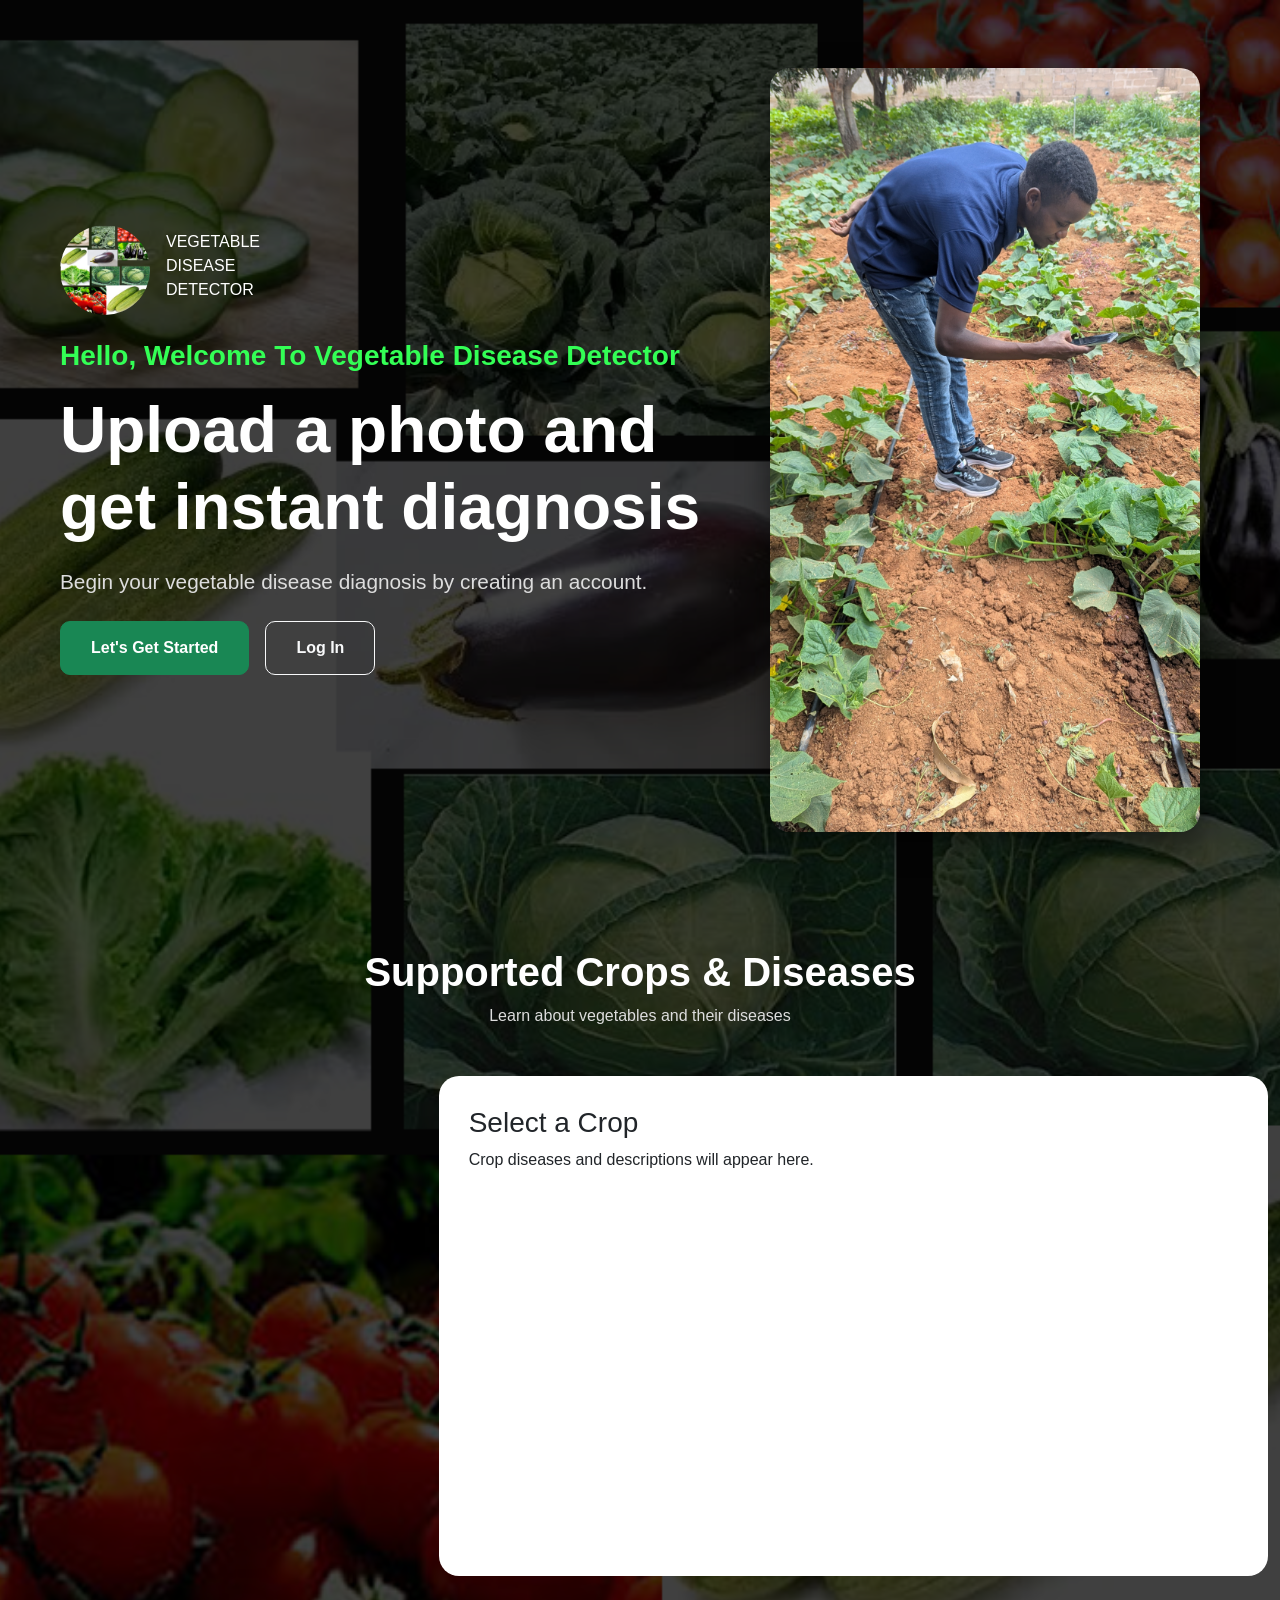
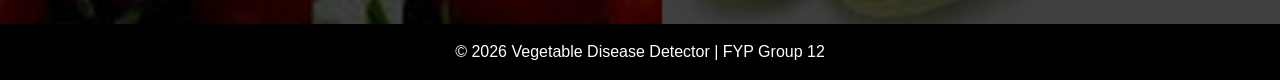
<file: frontend/index.html>
<!DOCTYPE html>
<html lang="en">
<head>
    <meta charset="UTF-8">
    <meta name="viewport" content="width=device-width, initial-scale=1.0">
    <title>Vegetable Disease Detector</title>

    <link href="./css/bootstrap.min.css" rel="stylesheet">
    <link rel="stylesheet" href="./css/index.css">
</head>

<body>

<section class="hero-section">

    <div class="overlay"></div>

    <div class="container-fluid">

        <!-- HERO -->
        <div class="row min-vh-100 align-items-center px-lg-5 px-3 py-5">

            <!-- LEFT -->
            <div class="col-lg-7 text-white">

                <div class="d-flex align-items-center gap-3 mb-4">
                    <img src="./assets/logo.png" class="logo-img">

                    <div>
                        <h5 class="logo-title">
                            VEGETABLE <br>
                            DISEASE <br>
                            DETECTOR
                        </h5>
                    </div>
                </div>

                <h3 class="welcome-text">
                    Hello, Welcome To Vegetable Disease Detector
                </h3>

                <h1 class="main-heading">
                    Upload a photo and get instant diagnosis
                </h1>

                <p class="description-text">
                    Begin your vegetable disease diagnosis
                    by creating an account.
                </p>

                <div class="d-flex gap-3 flex-wrap mt-4">
                    <a href="./register.html" class="btn btn-success custom-btn">
                        Let's Get Started
                    </a>

                    <a href="./login.html" class="btn btn-outline-light login-btn">
                        Log In
                    </a>
                </div>

            </div>

            <!-- RIGHT -->
            <div class="col-lg-5 text-center mt-5 mt-lg-0">

                <img src="./assets/farmer.jpg"
                     class="img-fluid farmer-image">

            </div>

        </div>

        <!-- ================= LISTING SECTION ================= -->

        <section class="listing-section py-5">

            <div class="text-center mb-5">

                <h2 class="listing-title">
                    Supported Crops & Diseases
                </h2>

                <p class="listing-subtitle">
                    Learn about vegetables and their diseases
                </p>

            </div>

            <div class="row">

                <!-- LEFT CROPS -->
                <div class="col-lg-4 mb-4">

                    <div id="cropList" class="crop-list">

                        <!-- Dynamic -->

                    </div>

                </div>

                <!-- RIGHT DETAILS -->
                <div class="col-lg-8">

                    <div id="cropDetails" class="crop-details-card">

                        <h3>Select a Crop</h3>

                        <p>
                            Crop diseases and descriptions
                            will appear here.
                        </p>

                    </div>

                </div>

            </div>

        </section>

    </div>

    <footer class="footer-area text-center text-white py-3">
        © 2026 Vegetable Disease Detector | FYP Group 12
    </footer>

</section>

<script src="./js/jquery-3.7.1.min.js"></script>
<script src="./js/bootstrap.bundle.min.js"></script>
<script src="./js/urls.js"></script>
<script src="./js/index.js"></script>

</body>
</html>
</file>
<file: frontend/css/index.css>
*{
    margin:0;
    padding:0;
    box-sizing:border-box;
}

body{
    font-family:'Poppins',sans-serif;
    overflow-x:hidden;
    background:#111;
}

.hero-section{
    position:relative;
    min-height:100vh;
    background-image:url("../assets/logo.png");
    background-size:cover;
    background-position:center;
}

.overlay{
    position:absolute;
    inset:0;
    background:rgba(0,0,0,0.75);
}

.container-fluid,
.footer-area{
    position:relative;
    z-index:2;
}

/* HERO */

.logo-img{
    width:90px;
    height:90px;
    border-radius:50%;
}

.logo-title{
    color:white;
    font-size:1rem;
    line-height:1.5;
}

.welcome-text{
    color:#33ff55;
    font-weight:700;
    margin-bottom:20px;
}

.main-heading{
    font-size:4rem;
    color:white;
    font-weight:800;
    max-width:700px;
    margin-bottom:20px;
}

.description-text{
    font-size:1.3rem;
    color:#ddd;
    max-width:600px;
}

.custom-btn,
.login-btn{
    padding:14px 30px;
    border-radius:10px;
    font-weight:600;
}

.farmer-image{
    width:100%;
    max-width:430px;
    border-radius:20px;
    box-shadow:0 10px 30px rgba(0,0,0,0.5);
}

/* LISTING */

.listing-section{
    padding-bottom:80px;
}

.listing-title{
    color:white;
    font-size:2.5rem;
    font-weight:700;
}

.listing-subtitle{
    color:#ddd;
}

.crop-list{
    display:flex;
    flex-direction:column;
    gap:15px;
}

.crop-item{
    background:white;
    border-radius:15px;
    padding:20px;
    cursor:pointer;
    transition:0.3s;
    box-shadow:0 5px 20px rgba(0,0,0,0.1);
}

.crop-item:hover{
    transform:translateY(-4px);
}

.crop-item h4{
    margin-bottom:10px;
    font-size:1.3rem;
}

.crop-item p{
    color:#666;
    margin:0;
}

.crop-details-card{
    background:white;
    padding:30px;
    border-radius:20px;
    min-height:500px;
}

.crop-details-card h2{
    margin-bottom:15px;
    font-weight:700;
}

.disease-card{
    background:#f5f7fa;
    border-left:5px solid #28a745;
    padding:20px;
    border-radius:12px;
    margin-top:20px;
}

.disease-name{
    font-size:1.2rem;
    font-weight:700;
    margin-bottom:10px;
}

.footer-area{
    position:relative;
    z-index:2;
    background:#000;
}

/* MOBILE */

@media(max-width:768px){

    .main-heading{
        font-size:2.2rem;
    }

    .description-text{
        font-size:1rem;
    }

}
</file>
